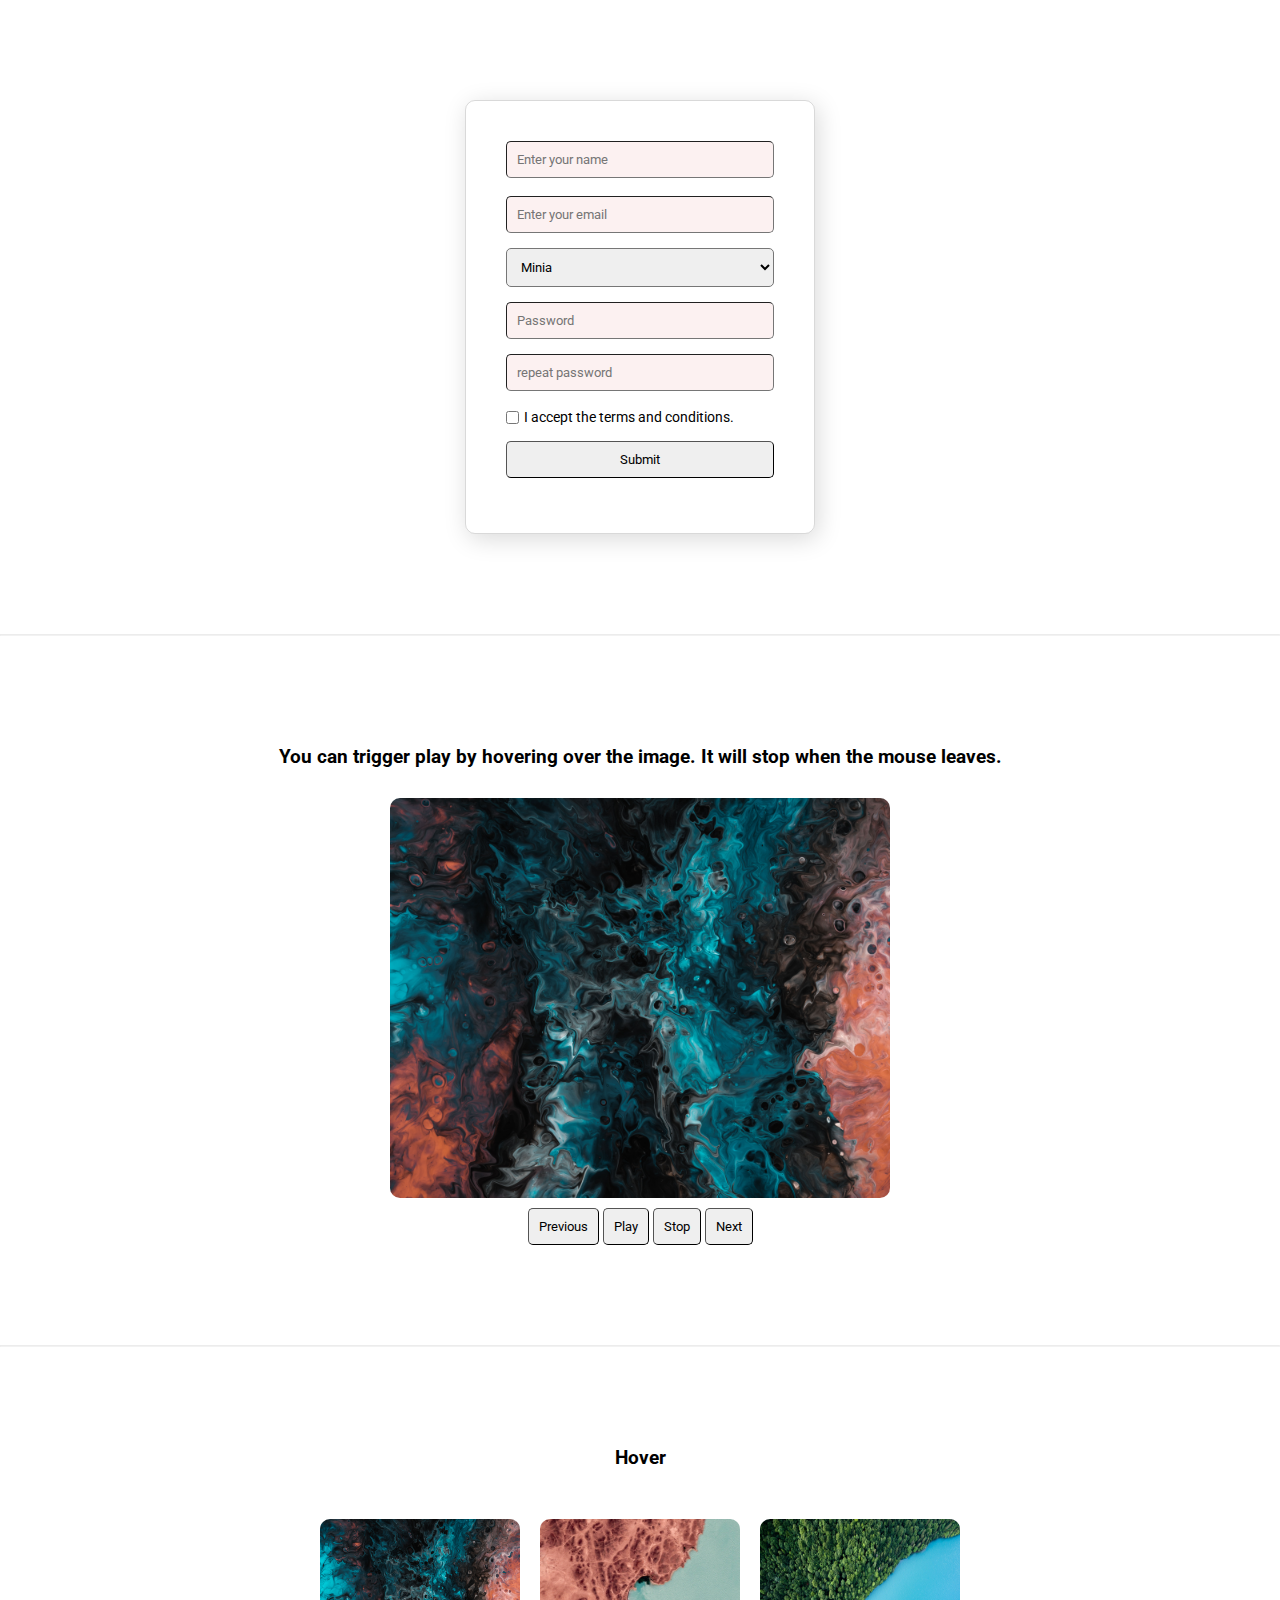
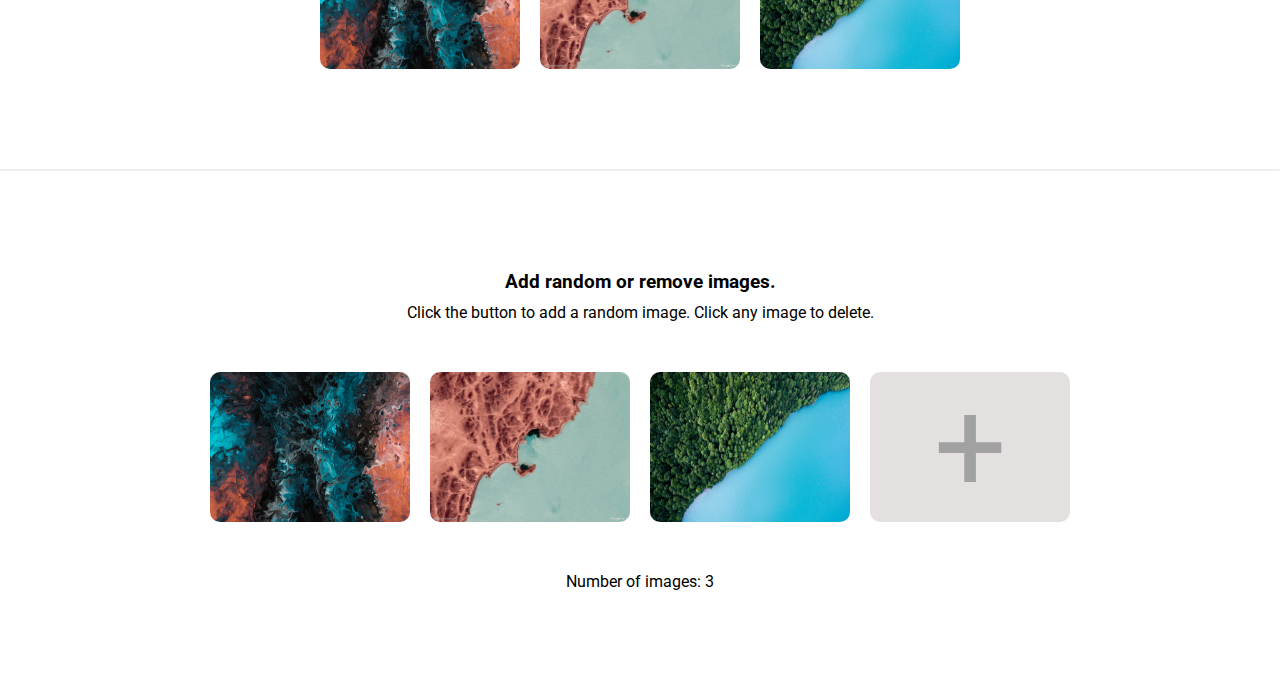
<file: index.html>
<!DOCTYPE html>
<html lang="en">

<head>
    <meta charset="UTF-8">
    <meta name="viewport" content="width=device-width, initial-scale=1.0">
    <link rel="stylesheet" href="style.css">
    <link rel="preconnect" href="https://fonts.googleapis.com">
    <link rel="preconnect" href="https://fonts.gstatic.com" crossorigin="">
    <link href="https://fonts.googleapis.com/css2?family=Roboto:wght@300;400;700&amp;display=swap" rel="stylesheet">
    <title>Document</title>
</head>

<body>

    <!-- Form section -->
    <section id="form-section">
        <form id="form" onsubmit="submitHandler(event)" action="./thank-you.html">
            <div style="display: flex; flex-direction: column; gap:3px">
                <input placeholder="Enter your name" type="text" id="full-name" name="name" required>
                <p style="font-size: .7em; color: red;" id="nameError"></p>
            </div>
            <input placeholder="Enter your email" type="email" name="email" required>
            <select name="city" title="City" required>
                <option value="Minia">Minia</option>
                <option value="Cairo">Cairo</option>
                <option value="Alexandria">Alexandria</option>
                <option value="Qena">Qena</option>
            </select>
            <input type="password" name="password" id="password" placeholder="Password" required>
            <div style="display: flex; flex-direction: column; gap:3px">
                <input type="password" name="repeatPassword" id="repeated" placeholder="repeat password" required>
                <p style="font-size: .7em; color: red;" id="passwordError"></p>
            </div>
            <div style="display: flex; align-items: center;">
                <input type="checkbox" name="terms" id="" required>
                <label style="margin-left: 5px; font-size: .9em;">I accept the terms
                    and
                    conditions.</label>
            </div>
            <button>Submit</button>
            <h2 id="submittionStatus"></h2>
        </form>
    </section>

    <hr style="border-color: #00000012; padding: 0 50px;" />
    <!-- Gallery section -->
    <section id="gallery-section">
        <div style="display: flex; flex-direction: column; align-items: center; gap: 10px; margin:0px auto;">
            <h3 style="margin-top:10px; margin-bottom: 20px;">You can trigger play by hovering over the image. It will
                stop when the mouse leaves.</h3>
            <div id="gallery-container">
                <div id="imgs-container">
                    <img class="img" src="./Assets/1.jpg" alt="">
                    <img class="img" src="./Assets/2.jpg" alt="">
                    <img class="img" src="./Assets/3.jpg" alt="">
                    <img class="img" src="./Assets/1.jpg" alt="">
                    <img class="img" src="./Assets/2.jpg" alt="">
                    <img class="img" src="./Assets/3.jpg" alt="">
                    <img class="img" src="./Assets/1.jpg" alt="">
                    <img class="img" src="./Assets/2.jpg" alt="">
                </div>
            </div>
            <div class="controls">
                <button class="control prev">Previous</button>
                <button class="control play">Play</button>
                <button class="control stop">Stop</button>
                <button class="control next">Next</button>
            </div>
        </div>
    </section>

    <hr style="border-color: #00000012; padding: 0 50px;" />

    <!-- opacity Gallery -->
    <section id="opacityGallery">
        <h3 style="text-align: center; margin-bottom: 50px;">Hover</h3>
        <div style="display: flex; align-items: center; gap: 20px; justify-content: center; flex-wrap: wrap;">
            <img class="op-img" src="./Assets/1.jpg" alt="">
            <img class="op-img" src="./Assets/2.jpg" alt="">
            <img class="op-img" src="./Assets/3.jpg" alt="">
        </div>
    </section>

    <hr style="border-color: #00000012; padding: 0 50px;" />
    <section id="addRemoveGallery">
        <h3 style="text-align: center; ">Add random or remove images.</h3>
        <p style="text-align: center; margin-bottom: 50px; margin-top: 10px;"> Click the button to add a random image.
            Click any image to delete. </p>
        <div id="container"
            style="display: flex; align-items: center; gap: 20px; justify-content: center; flex-wrap: wrap;">
            <img class="op-img img-group" src="./Assets/1.jpg" alt="">
            <img class="op-img img-group" src="./Assets/2.jpg" alt="">
            <img class="op-img img-group" src="./Assets/3.jpg" alt="">
            <div id="newImageBtn" class="op-img newImageBtn">
                <p>+</p>
            </div>
        </div>
        <p id="counter" style="margin-top: 50px; text-align: center;">
        </p>
    </section>
    <script src="script.js"></script>
</body>

</html>
</file>
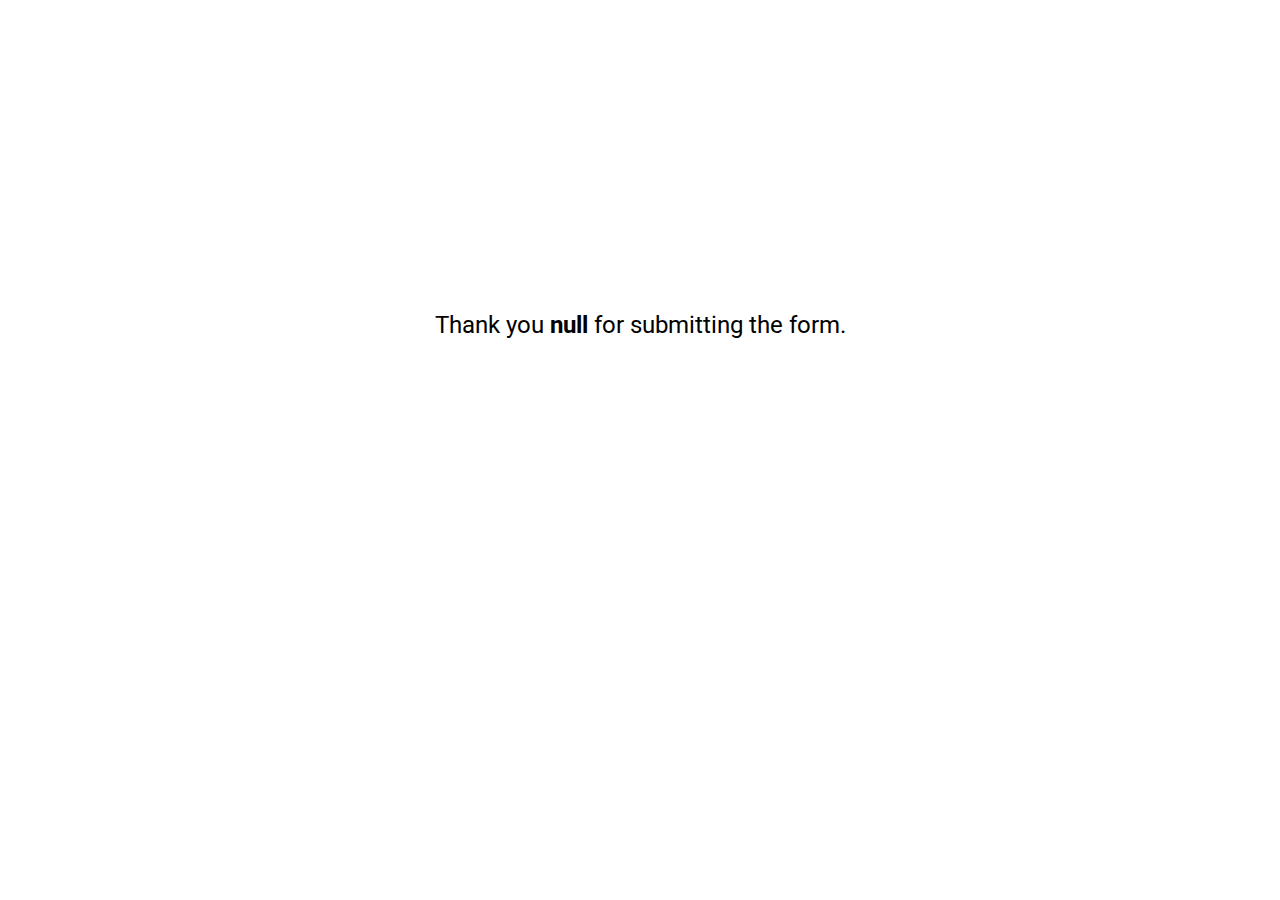
<file: thank-you.html>
<!DOCTYPE html>
<html lang="en">

<head>
    <meta charset="UTF-8">
    <meta name="viewport" content="width=device-width, initial-scale=1.0">
    <link rel="stylesheet" href="style.css">
    <link rel="preconnect" href="https://fonts.googleapis.com">
    <link rel="preconnect" href="https://fonts.gstatic.com" crossorigin="">
    <link href="https://fonts.googleapis.com/css2?family=Roboto:wght@300;400;700&amp;display=swap" rel="stylesheet">
    <title>Thank you</title>
</head>

<body>
    <section style="display: flex; align-items: center; justify-content: center; height: 50vh;">
        <p id="mainText" style="font-size: 1.5rem;"></p>
    </section>
    <script>
        const userName = new URLSearchParams(document.location.search).get("name");
        //method 2:
        // const params = new URL(document.location).searchParams;
        // const name = params.get("name");
        document.getElementById('mainText').innerHTML = `Thank you <strong>${userName}</strong> for submitting the form.`


    </script>
</body>

</html>
</file>
<file: style.css>
html {
  scroll-behavior: smooth;
}
* {
  margin: 0;
  padding: 0;
  box-sizing: border-box;
  transition: all 0.3s ease-in-out;
  font-family: Roboto;
}
section {
  margin: 100px 50px;
}
#form {
  display: flex;
  flex-direction: column;
  width: 350px;
  margin-left: auto;
  margin-right: auto;
  gap: 15px;
  border: 1px solid #00000026;
  border-radius: 10px;
  padding: 40px;
  box-shadow: 3px 5px 24px 0px #00000026;
}
input,
select,
button {
  padding: 10px;
  outline: none;
  border-radius: 5px;
  border-width: 1px;
}
input:invalid,
select:invalid {
  background-color: #cc16160f;
}
button {
  cursor: pointer;
}

#gallery-container {
  position: relative;
  width: 500px;
  height: 400px;
  overflow: hidden;
  border-radius: 10px;
  overflow: hidden;
}
#imgs-container {
  display: flex;
  align-items: center;
  width: inherit;
  height: inherit;
}
.img {
  width: inherit;
  height: inherit;
  object-fit: cover;
  flex-grow: 0;
  flex-shrink: 0;
}

.op-img {
  width: 200px;
  height: 150px;
  border-radius: 10px;
}

.newImageBtn {
  background-color: #e4e0e0;
  display: flex;
  align-items: center;
  justify-content: center;
  cursor: pointer;
}
.newImageBtn p {
  font-size: 8rem;
  color: #909090c7;
  user-select: none;
}
</file>
